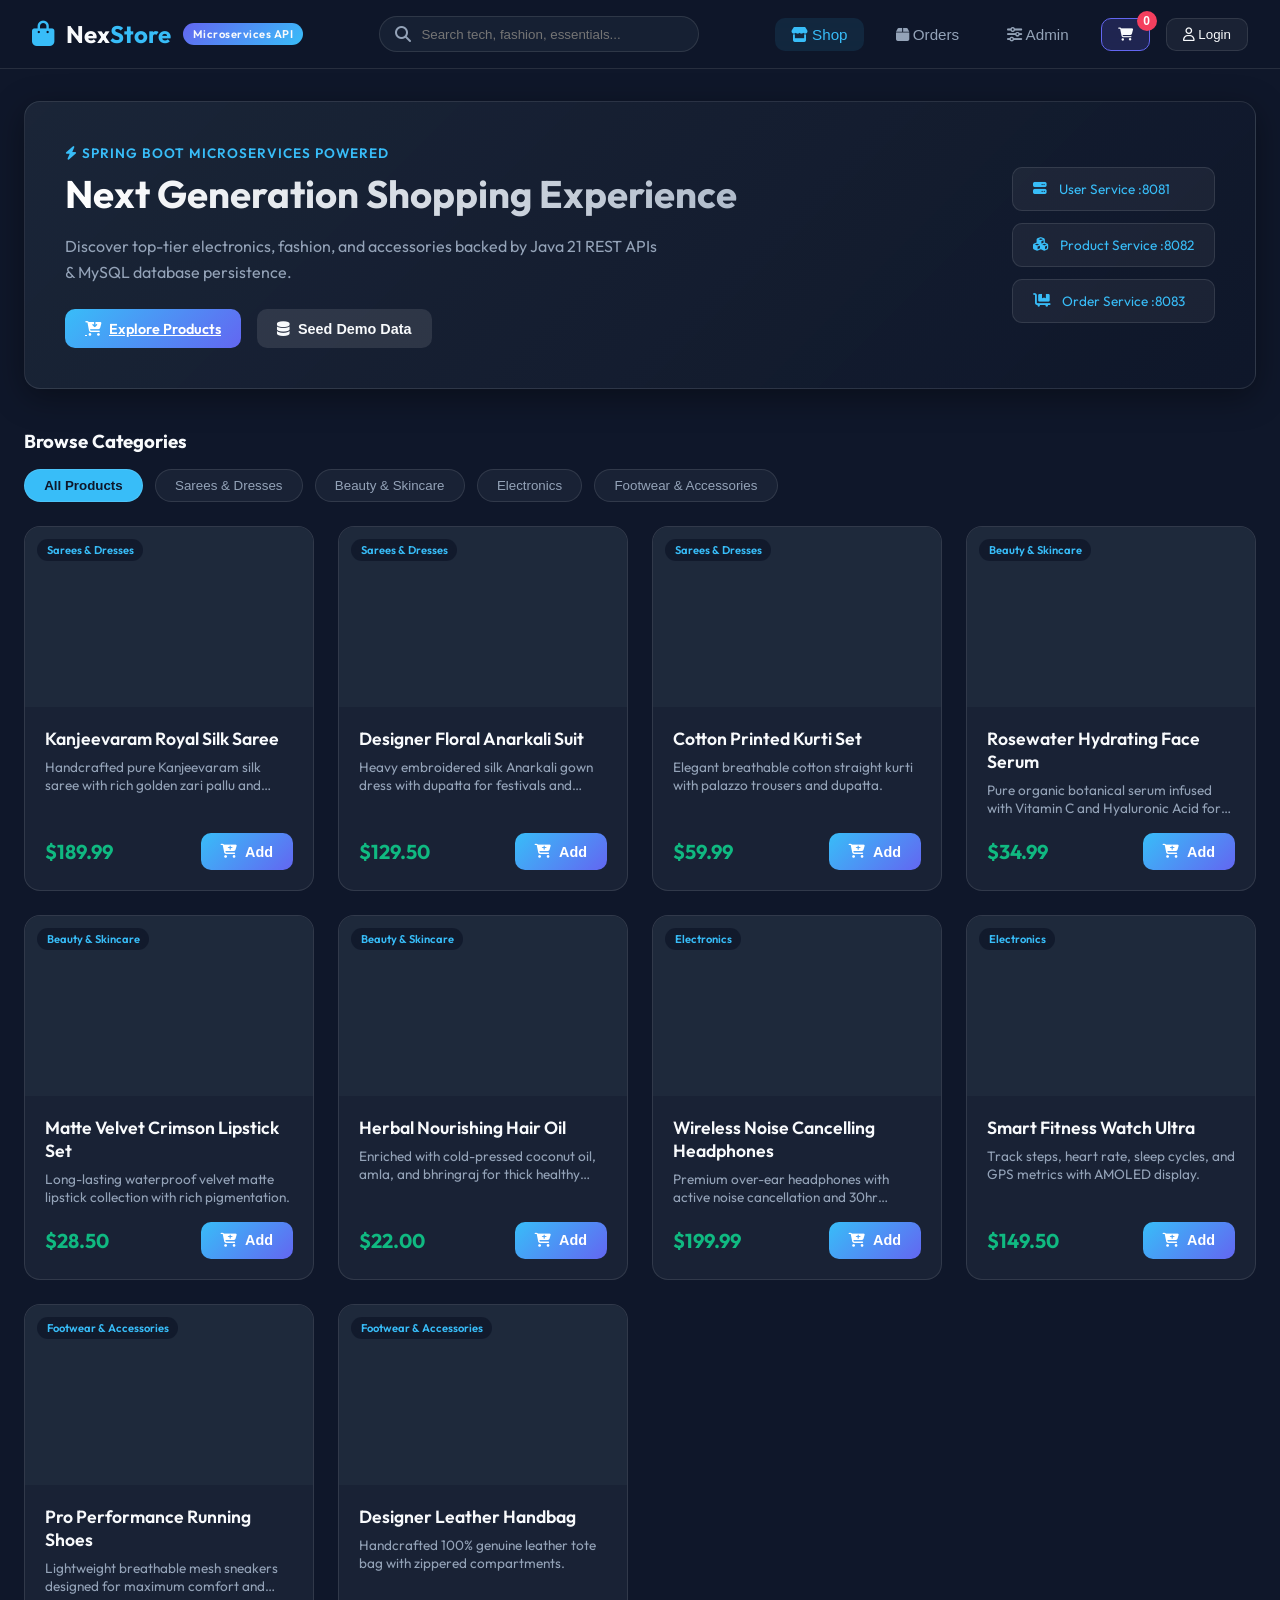
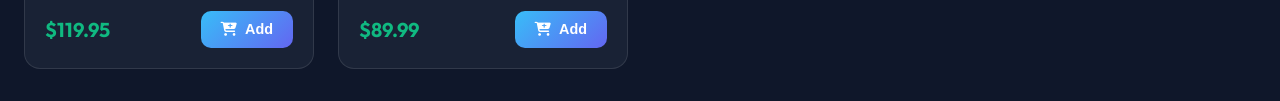
<file: index.html>
<!DOCTYPE html>
<html lang="en">
<head>
    <meta charset="UTF-8">
    <meta http-equiv="refresh" content="0; url=./frontend/index.html">
    <title>Redirecting to NexStore...</title>
    <script>
        window.location.href = "./frontend/index.html";
    </script>
</head>
<body style="background-color: #0f172a; color: white; font-family: sans-serif; display: flex; align-items: center; justify-content: center; height: 100vh;">
    <p>Redirecting to NexStore E-Commerce Application...</p>
</body>
</html>
</file>
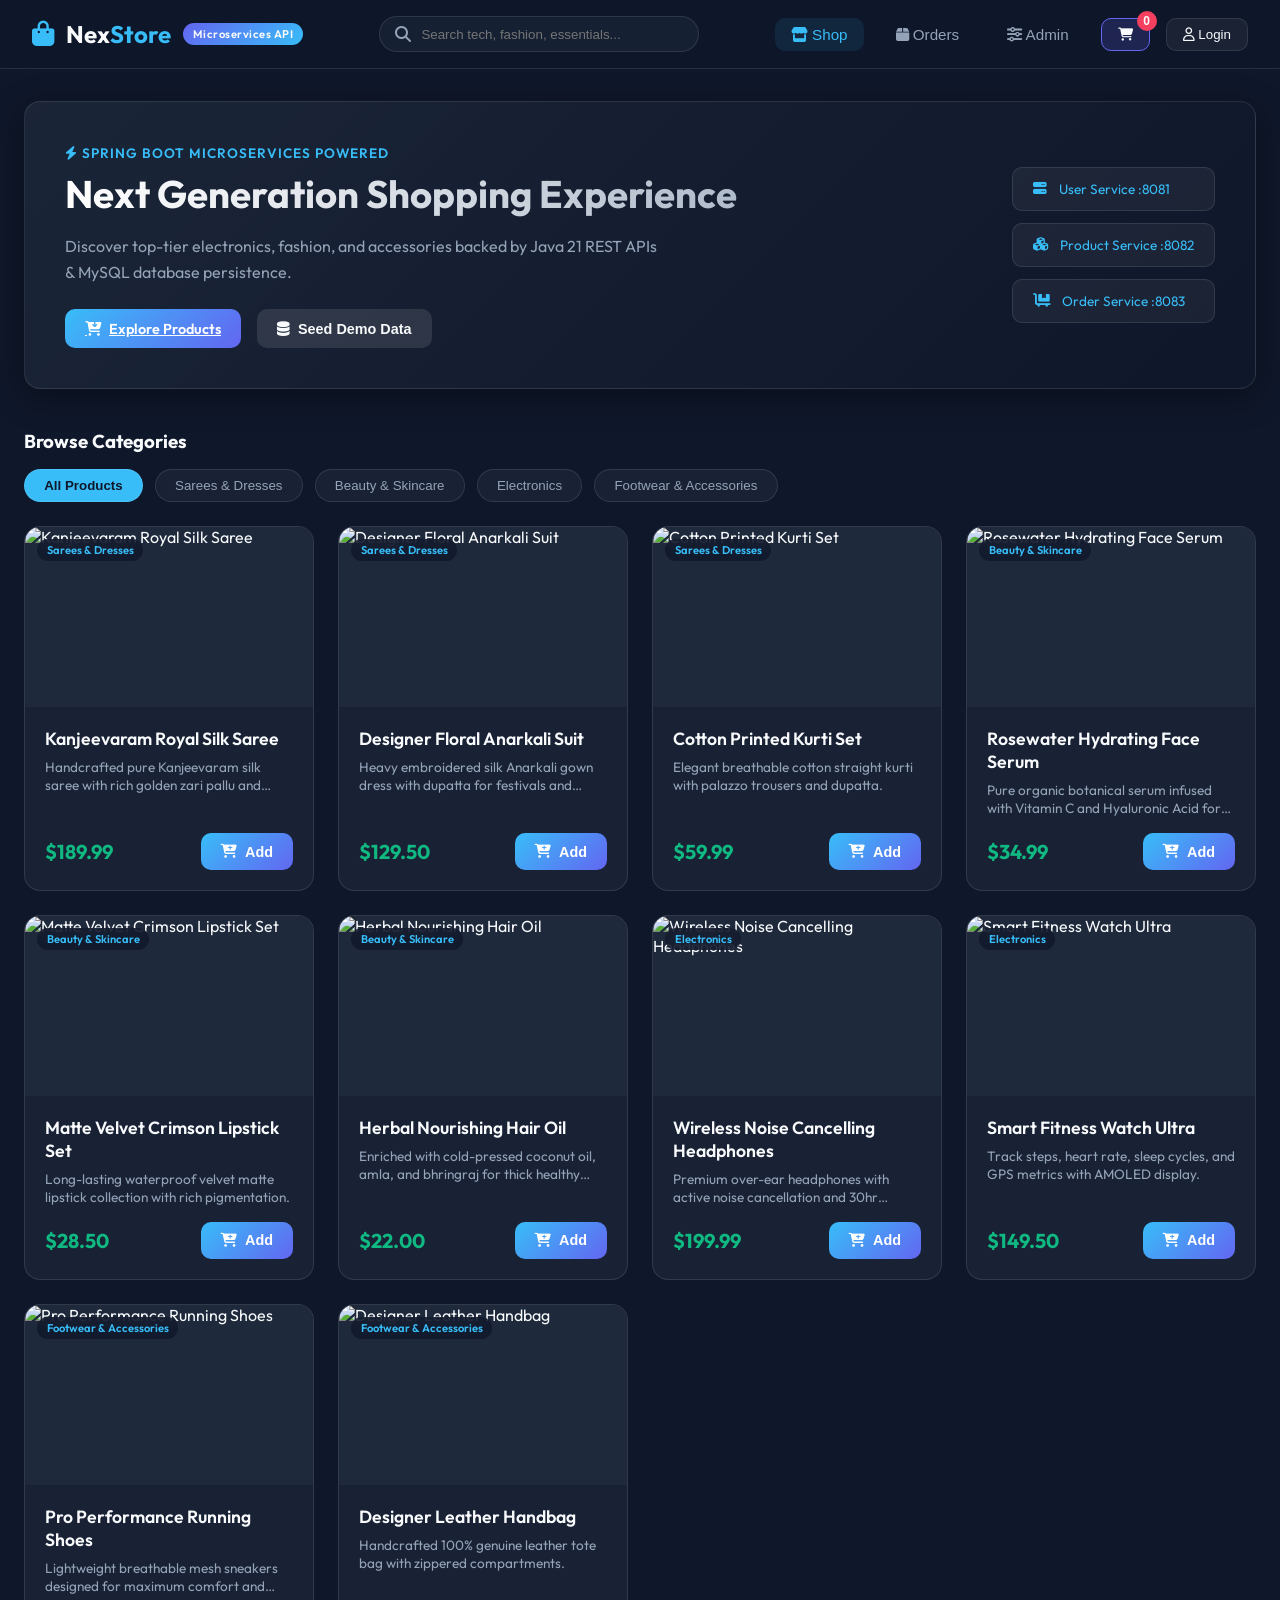
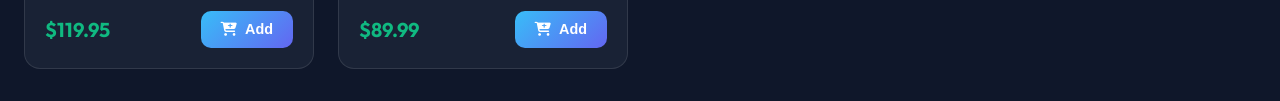
<file: frontend/index.html>
<!DOCTYPE html>
<html lang="en">
<head>
    <meta charset="UTF-8">
    <meta name="viewport" content="width=device-width, initial-scale=1.0">
    <title>NexStore | Modern Microservices E-Commerce</title>
    <!-- Google Fonts & Font Awesome Icons -->
    <link rel="preconnect" href="https://fonts.googleapis.com">
    <link rel="preconnect" href="https://fonts.gstatic.com" crossorigin>
    <link href="https://fonts.googleapis.com/css2?family=Outfit:wght@300;400;500;600;700&display=swap" rel="stylesheet">
    <link rel="stylesheet" href="https://cdnjs.cloudflare.com/ajax/libs/font-awesome/6.4.0/css/all.min.css">
    <link rel="stylesheet" href="style.css">
</head>
<body>

    <!-- ================= NAVBAR ================= -->
    <header class="navbar">
        <div class="nav-brand">
            <i class="fa-solid fa-bag-shopping brand-icon"></i>
            <span class="brand-name">Nex<span>Store</span></span>
            <span class="badge-microservice">Microservices API</span>
        </div>

        <div class="search-container">
            <i class="fa-solid fa-magnifying-glass search-icon"></i>
            <input type="text" id="searchInput" placeholder="Search tech, fashion, essentials..." onkeyup="filterProducts()">
        </div>

        <nav class="nav-links">
            <button class="nav-btn active" onclick="switchTab('home-section')"><i class="fa-solid fa-store"></i> Shop</button>
            <button class="nav-btn" onclick="switchTab('orders-section')"><i class="fa-solid fa-box"></i> Orders</button>
            <button class="nav-btn" onclick="switchTab('admin-section')"><i class="fa-solid fa-sliders"></i> Admin</button>
            
            <button class="cart-trigger" onclick="toggleCartDrawer()">
                <i class="fa-solid fa-cart-shopping"></i>
                <span class="cart-badge" id="cartCount">0</span>
            </button>

            <button class="user-profile-btn" onclick="openAuthModal()">
                <i class="fa-regular fa-user"></i>
                <span id="currentUserLabel">Login</span>
            </button>
        </nav>
    </header>

    <!-- ================= TOAST NOTIFICATIONS ================= -->
    <div id="toastContainer" class="toast-container"></div>

    <main class="main-layout">

        <!-- ================= HERO SECTION ================= -->
        <section id="home-section" class="tab-content active">
            <div class="hero-banner">
                <div class="hero-text">
                    <span class="hero-subtitle"><i class="fa-solid fa-bolt"></i> Spring Boot Microservices Powered</span>
                    <h1>Next Generation Shopping Experience</h1>
                    <p>Discover top-tier electronics, fashion, and accessories backed by Java 21 REST APIs & MySQL database persistence.</p>
                    <div class="hero-actions">
                        <a href="#products-heading" class="btn btn-primary"><i class="fa-solid fa-cart-arrow-down"></i> Explore Products</a>
                        <button class="btn btn-secondary" onclick="seedSampleProducts()"><i class="fa-solid fa-database"></i> Seed Demo Data</button>
                    </div>
                </div>
                <div class="hero-badge-card">
                    <div class="badge-item"><i class="fa-solid fa-server"></i> <span>User Service :8081</span></div>
                    <div class="badge-item"><i class="fa-solid fa-cubes"></i> <span>Product Service :8082</span></div>
                    <div class="badge-item"><i class="fa-solid fa-cart-flatbed"></i> <span>Order Service :8083</span></div>
                </div>
            </div>

            <!-- Categories Bar -->
            <div class="categories-wrapper">
                <h3 id="products-heading">Browse Categories</h3>
                <div class="category-pills" id="categoryPills">
                    <button class="pill active" onclick="filterCategory('ALL')">All Products</button>
                    <button class="pill" onclick="filterCategory('Sarees & Dresses')">Sarees & Dresses</button>
                    <button class="pill" onclick="filterCategory('Beauty & Skincare')">Beauty & Skincare</button>
                    <button class="pill" onclick="filterCategory('Electronics')">Electronics</button>
                    <button class="pill" onclick="filterCategory('Footwear & Accessories')">Footwear & Accessories</button>
                </div>
            </div>

            <!-- Product Cards Grid -->
            <div class="product-grid" id="productGrid">
                <!-- Dynamic Product Cards Injected Here -->
            </div>
        </section>

        <!-- ================= ORDERS DASHBOARD ================= -->
        <section id="orders-section" class="tab-content">
            <div class="section-header">
                <h2><i class="fa-solid fa-receipt"></i> Order Management & History</h2>
                <p>Track microservice order statuses created via REST endpoints</p>
            </div>
            <div class="orders-table-container">
                <table class="orders-table">
                    <thead>
                        <tr>
                            <th>Order ID</th>
                            <th>User ID</th>
                            <th>Product ID</th>
                            <th>Quantity</th>
                            <th>Total Price</th>
                            <th>Status</th>
                            <th>Action</th>
                        </tr>
                    </thead>
                    <tbody id="ordersTableBody">
                        <!-- Orders injected here -->
                    </tbody>
                </table>
            </div>
        </section>

        <!-- ================= ADMIN / MANAGMENT SECTION ================= -->
        <section id="admin-section" class="tab-content">
            <div class="admin-grid">
                <!-- Add Product Form -->
                <div class="glass-card">
                    <h3><i class="fa-solid fa-plus-circle"></i> Add New Product (Port 8082)</h3>
                    <form id="productForm" onsubmit="handleProductSubmit(event)">
                        <input type="hidden" id="adminProductId">
                        <div class="form-group">
                            <label>Product Name</label>
                            <input type="text" id="adminProductName" required placeholder="e.g. Wireless Headphones">
                        </div>
                        <div class="form-group">
                            <label>Description</label>
                            <input type="text" id="adminProductDesc" required placeholder="High quality noise cancellation">
                        </div>
                        <div class="form-row">
                            <div class="form-group">
                                <label>Price ($)</label>
                                <input type="number" step="0.01" id="adminProductPrice" required placeholder="99.99">
                            </div>
                            <div class="form-group">
                                <label>Quantity / Stock</label>
                                <input type="number" id="adminProductQty" required placeholder="50">
                            </div>
                        </div>
                        <div class="form-group">
                            <label>Category</label>
                            <select id="adminProductCategory">
                                <option value="Electronics">Electronics</option>
                                <option value="Fashion">Fashion</option>
                                <option value="Footwear">Footwear</option>
                                <option value="Accessories">Accessories</option>
                            </select>
                        </div>
                        <div class="form-group">
                            <label>Image URL</label>
                            <input type="url" id="adminProductImg" placeholder="https://images.unsplash.com/...">
                        </div>
                        <button type="submit" class="btn btn-primary full-width"><i class="fa-solid fa-floppy-disk"></i> Save Product to Database</button>
                    </form>
                </div>

                <!-- User Management List -->
                <div class="glass-card">
                    <h3><i class="fa-solid fa-users"></i> Registered Users (Port 8081)</h3>
                    <div class="user-list" id="adminUserList">
                        <!-- User list injected here -->
                    </div>
                </div>
            </div>
        </section>

    </main>

    <!-- ================= SLIDE-OUT CART DRAWER ================= -->
    <div id="cartOverlay" class="cart-overlay" onclick="toggleCartDrawer()"></div>
    <aside id="cartDrawer" class="cart-drawer">
        <div class="cart-header">
            <h3><i class="fa-solid fa-bag-shopping"></i> Shopping Cart</h3>
            <button class="close-btn" onclick="toggleCartDrawer()"><i class="fa-solid fa-xmark"></i></button>
        </div>

        <div class="cart-items" id="cartItemsContainer">
            <!-- Cart Items Injected Here -->
        </div>

        <div class="cart-footer">
            <div class="cart-summary-row">
                <span>Subtotal</span>
                <span id="cartSubtotal">$0.00</span>
            </div>
            <div class="cart-summary-row total">
                <span>Grand Total</span>
                <span id="cartTotal">$0.00</span>
            </div>
            <button class="btn btn-primary full-width checkout-btn" onclick="openCheckoutModal()">
                Proceed to Checkout <i class="fa-solid fa-arrow-right"></i>
            </button>
        </div>
    </aside>

    <!-- ================= CHECKOUT MODAL ================= -->
    <div id="checkoutModal" class="modal-overlay">
        <div class="modal-card">
            <div class="modal-header">
                <h3><i class="fa-solid fa-shield-halved"></i> Checkout & Place Order</h3>
                <button class="close-btn" onclick="closeCheckoutModal()"><i class="fa-solid fa-xmark"></i></button>
            </div>
            <div class="modal-body">
                <div class="form-group">
                    <label>Select Registered User</label>
                    <select id="checkoutUserSelect" required>
                        <!-- Dynamic user options -->
                    </select>
                </div>
                <div class="form-group">
                    <label>Shipping Address</label>
                    <input type="text" id="checkoutAddress" placeholder="123 Tech Park, Hyderabad, TG" value="123 Tech Park, Hyderabad, India">
                </div>
                <div class="checkout-summary-box">
                    <h4>Order Summary</h4>
                    <div id="checkoutItemsList"></div>
                    <div class="summary-total">Total Amount: <span id="checkoutTotalAmount">$0.00</span></div>
                </div>
            </div>
            <div class="modal-footer">
                <button class="btn btn-secondary" onclick="closeCheckoutModal()">Cancel</button>
                <button class="btn btn-primary" onclick="submitOrder()"><i class="fa-solid fa-check-double"></i> Confirm & Place Order</button>
            </div>
        </div>
    </div>

    <!-- ================= AUTH / USER MODAL ================= -->
    <div id="authModal" class="modal-overlay">
        <div class="modal-card">
            <div class="modal-header">
                <h3 id="authTitle"><i class="fa-solid fa-user-plus"></i> User Registration</h3>
                <button class="close-btn" onclick="closeAuthModal()"><i class="fa-solid fa-xmark"></i></button>
            </div>
            <div class="modal-body">
                <form id="authForm" onsubmit="handleAuthSubmit(event)">
                    <div class="form-row">
                        <div class="form-group">
                            <label>First Name</label>
                            <input type="text" id="authFirstName" required placeholder="Rahul">
                        </div>
                        <div class="form-group">
                            <label>Last Name</label>
                            <input type="text" id="authLastName" required placeholder="Sharma">
                        </div>
                    </div>
                    <div class="form-group">
                        <label>Email Address</label>
                        <input type="email" id="authEmail" required placeholder="rahul@example.com">
                    </div>
                    <div class="form-group">
                        <label>Password</label>
                        <input type="password" id="authPassword" required placeholder="••••••••">
                    </div>
                    <div class="form-row">
                        <div class="form-group">
                            <label>Phone Number</label>
                            <input type="text" id="authPhone" placeholder="9876543210">
                        </div>
                        <div class="form-group">
                            <label>Role</label>
                            <select id="authRole">
                                <option value="CUSTOMER">CUSTOMER</option>
                                <option value="ADMIN">ADMIN</option>
                            </select>
                        </div>
                    </div>
                    <button type="submit" class="btn btn-primary full-width"><i class="fa-solid fa-user-check"></i> Register User (Port 8081)</button>
                </form>
            </div>
        </div>
    </div>

    <script src="script.js"></script>
</body>
</html>
</file>
<file: frontend/style.css>
/* ================= GLOBAL STYLES & DESIGN SYSTEM ================= */
:root {
    --bg-primary: #0f172a;
    --bg-secondary: #1e293b;
    --bg-card: rgba(30, 41, 59, 0.7);
    --accent-blue: #38bdf8;
    --accent-indigo: #6366f1;
    --accent-emerald: #10b981;
    --accent-rose: #f43f5e;
    --text-main: #f8fafc;
    --text-muted: #94a3b8;
    --border-glass: rgba(255, 255, 255, 0.1);
    --shadow-glow: 0 8px 32px 0 rgba(0, 0, 0, 0.37);
    --radius-lg: 16px;
    --radius-md: 10px;
    --font-sans: 'Outfit', -apple-system, BlinkMacSystemFont, sans-serif;
}

* {
    margin: 0;
    padding: 0;
    box-sizing: border-box;
}

body {
    font-family: var(--font-sans);
    background-color: var(--bg-primary);
    color: var(--text-main);
    min-height: 100vh;
    overflow-x: hidden;
}

/* ================= NAVBAR ================= */
.navbar {
    display: flex;
    align-items: center;
    justify-content: space-between;
    padding: 1rem 2rem;
    background: rgba(15, 23, 42, 0.85);
    backdrop-filter: blur(16px);
    border-bottom: 1px solid var(--border-glass);
    position: sticky;
    top: 0;
    z-index: 100;
}

.nav-brand {
    display: flex;
    align-items: center;
    gap: 0.75rem;
}

.brand-icon {
    font-size: 1.6rem;
    color: var(--accent-blue);
}

.brand-name {
    font-size: 1.5rem;
    font-weight: 700;
    color: var(--text-main);
}

.brand-name span {
    color: var(--accent-blue);
}

.badge-microservice {
    background: linear-gradient(135deg, var(--accent-indigo), var(--accent-blue));
    font-size: 0.7rem;
    padding: 0.25rem 0.6rem;
    border-radius: 20px;
    font-weight: 600;
    letter-spacing: 0.5px;
}

.search-container {
    position: relative;
    width: 320px;
}

.search-icon {
    position: absolute;
    left: 1rem;
    top: 50%;
    transform: translateY(-50%);
    color: var(--text-muted);
}

.search-container input {
    width: 100%;
    padding: 0.6rem 1rem 0.6rem 2.6rem;
    border-radius: 20px;
    border: 1px solid var(--border-glass);
    background: rgba(30, 41, 59, 0.6);
    color: var(--text-main);
    outline: none;
    transition: all 0.3s ease;
}

.search-container input:focus {
    border-color: var(--accent-blue);
    box-shadow: 0 0 12px rgba(56, 189, 248, 0.3);
}

.nav-links {
    display: flex;
    align-items: center;
    gap: 1rem;
}

.nav-btn {
    background: transparent;
    border: none;
    color: var(--text-muted);
    font-size: 0.95rem;
    font-weight: 500;
    padding: 0.5rem 1rem;
    border-radius: var(--radius-md);
    cursor: pointer;
    transition: all 0.3s ease;
}

.nav-btn.active, .nav-btn:hover {
    color: var(--accent-blue);
    background: rgba(56, 189, 248, 0.1);
}

.cart-trigger {
    position: relative;
    background: rgba(99, 102, 241, 0.2);
    border: 1px solid var(--accent-indigo);
    color: var(--text-main);
    padding: 0.5rem 1rem;
    border-radius: var(--radius-md);
    cursor: pointer;
    transition: all 0.3s ease;
}

.cart-trigger:hover {
    background: var(--accent-indigo);
    transform: translateY(-2px);
}

.cart-badge {
    position: absolute;
    top: -8px;
    right: -8px;
    background: var(--accent-rose);
    color: white;
    font-size: 0.75rem;
    font-weight: 700;
    width: 20px;
    height: 20px;
    border-radius: 50%;
    display: flex;
    align-items: center;
    justify-content: center;
}

.user-profile-btn {
    background: rgba(255, 255, 255, 0.05);
    border: 1px solid var(--border-glass);
    color: var(--text-main);
    padding: 0.5rem 1rem;
    border-radius: var(--radius-md);
    cursor: pointer;
}

/* ================= HERO & LAYOUT ================= */
.main-layout {
    max-width: 1280px;
    margin: 0 auto;
    padding: 2rem 1.5rem;
}

.hero-banner {
    display: grid;
    grid-template-columns: 1fr auto;
    gap: 2rem;
    align-items: center;
    background: linear-gradient(135deg, rgba(30, 41, 59, 0.8), rgba(15, 23, 42, 0.9));
    border: 1px solid var(--border-glass);
    border-radius: var(--radius-lg);
    padding: 2.5rem;
    margin-bottom: 2.5rem;
    box-shadow: var(--shadow-glow);
}

.hero-subtitle {
    color: var(--accent-blue);
    font-size: 0.85rem;
    font-weight: 600;
    text-transform: uppercase;
    letter-spacing: 1px;
}

.hero-text h1 {
    font-size: 2.4rem;
    font-weight: 700;
    margin: 0.5rem 0 1rem 0;
    background: linear-gradient(to right, #ffffff, #94a3b8);
    -webkit-background-clip: text;
    -webkit-text-fill-color: transparent;
}

.hero-text p {
    color: var(--text-muted);
    line-height: 1.6;
    margin-bottom: 1.5rem;
    max-width: 600px;
}

.hero-actions {
    display: flex;
    gap: 1rem;
}

.hero-badge-card {
    display: flex;
    flex-direction: column;
    gap: 0.75rem;
}

.badge-item {
    display: flex;
    align-items: center;
    gap: 0.75rem;
    background: rgba(255, 255, 255, 0.05);
    border: 1px solid var(--border-glass);
    padding: 0.75rem 1.25rem;
    border-radius: var(--radius-md);
    font-size: 0.85rem;
    color: var(--accent-blue);
}

/* ================= BUTTONS & FORMS ================= */
.btn {
    padding: 0.65rem 1.25rem;
    border-radius: var(--radius-md);
    font-weight: 600;
    font-size: 0.9rem;
    cursor: pointer;
    border: none;
    display: inline-flex;
    align-items: center;
    gap: 0.5rem;
    transition: all 0.3s ease;
}

.btn-primary {
    background: linear-gradient(135deg, var(--accent-blue), var(--accent-indigo));
    color: #fff;
}

.btn-primary:hover {
    opacity: 0.9;
    transform: translateY(-2px);
}

.btn-secondary {
    background: rgba(255, 255, 255, 0.1);
    color: var(--text-main);
}

.btn-secondary:hover {
    background: rgba(255, 255, 255, 0.2);
}

.btn-danger {
    background: var(--accent-rose);
    color: #fff;
}

.full-width {
    width: 100%;
    justify-content: center;
}

/* ================= CATEGORIES & PRODUCT GRID ================= */
.categories-wrapper {
    margin-bottom: 1.5rem;
}

.categories-wrapper h3 {
    margin-bottom: 1rem;
}

.category-pills {
    display: flex;
    gap: 0.75rem;
    overflow-x: auto;
}

.pill {
    background: rgba(30, 41, 59, 0.7);
    border: 1px solid var(--border-glass);
    color: var(--text-muted);
    padding: 0.5rem 1.2rem;
    border-radius: 20px;
    cursor: pointer;
    transition: all 0.3s ease;
}

.pill.active, .pill:hover {
    background: var(--accent-blue);
    color: #0f172a;
    font-weight: 600;
}

.product-grid {
    display: grid;
    grid-template-columns: repeat(auto-fill, minmax(260px, 1fr));
    gap: 1.5rem;
}

.product-card {
    background: var(--bg-card);
    border: 1px solid var(--border-glass);
    border-radius: var(--radius-lg);
    overflow: hidden;
    transition: all 0.3s ease;
    display: flex;
    flex-direction: column;
}

.product-card:hover {
    transform: translateY(-6px);
    border-color: var(--accent-blue);
    box-shadow: 0 12px 24px rgba(0, 0, 0, 0.4);
}

.product-img-wrapper {
    position: relative;
    width: 100%;
    height: 180px;
    overflow: hidden;
    background: #1e293b;
}

.product-img-wrapper img {
    width: 100%;
    height: 100%;
    object-fit: cover;
    transition: transform 0.4s ease;
}

.product-card:hover .product-img-wrapper img {
    transform: scale(1.08);
}

.category-tag {
    position: absolute;
    top: 0.75rem;
    left: 0.75rem;
    background: rgba(15, 23, 42, 0.8);
    backdrop-filter: blur(8px);
    color: var(--accent-blue);
    font-size: 0.7rem;
    font-weight: 600;
    padding: 0.25rem 0.6rem;
    border-radius: 12px;
}

.product-content {
    padding: 1.25rem;
    display: flex;
    flex-direction: column;
    flex-grow: 1;
}

.product-title {
    font-size: 1.1rem;
    font-weight: 600;
    margin-bottom: 0.5rem;
}

.product-desc {
    font-size: 0.85rem;
    color: var(--text-muted);
    margin-bottom: 1rem;
    display: -webkit-box;
    -webkit-line-clamp: 2;
    -webkit-box-orient: vertical;
    overflow: hidden;
}

.product-footer {
    margin-top: auto;
    display: flex;
    align-items: center;
    justify-content: space-between;
}

.product-price {
    font-size: 1.25rem;
    font-weight: 700;
    color: var(--accent-emerald);
}

/* ================= CART DRAWER ================= */
.cart-overlay {
    position: fixed;
    top: 0;
    left: 0;
    width: 100vw;
    height: 100vh;
    background: rgba(0, 0, 0, 0.6);
    backdrop-filter: blur(4px);
    z-index: 200;
    opacity: 0;
    pointer-events: none;
    transition: opacity 0.3s ease;
}

.cart-overlay.active {
    opacity: 1;
    pointer-events: all;
}

.cart-drawer {
    position: fixed;
    top: 0;
    right: -420px;
    width: 400px;
    height: 100vh;
    background: var(--bg-secondary);
    border-left: 1px solid var(--border-glass);
    z-index: 201;
    display: flex;
    flex-direction: column;
    transition: right 0.3s ease;
    padding: 1.5rem;
}

.cart-drawer.active {
    right: 0;
}

.cart-header {
    display: flex;
    align-items: center;
    justify-content: space-between;
    padding-bottom: 1rem;
    border-bottom: 1px solid var(--border-glass);
}

.close-btn {
    background: transparent;
    border: none;
    color: var(--text-muted);
    font-size: 1.4rem;
    cursor: pointer;
}

.cart-items {
    flex-grow: 1;
    overflow-y: auto;
    padding: 1rem 0;
    display: flex;
    flex-direction: column;
    gap: 1rem;
}

.cart-item {
    display: flex;
    align-items: center;
    gap: 1rem;
    background: rgba(15, 23, 42, 0.5);
    padding: 0.75rem;
    border-radius: var(--radius-md);
    border: 1px solid var(--border-glass);
}

.cart-item-img {
    width: 50px;
    height: 50px;
    border-radius: 8px;
    object-fit: cover;
}

.cart-item-details {
    flex-grow: 1;
}

.cart-item-title {
    font-size: 0.9rem;
    font-weight: 600;
}

.cart-item-price {
    font-size: 0.85rem;
    color: var(--accent-emerald);
}

.qty-controls {
    display: flex;
    align-items: center;
    gap: 0.5rem;
}

.qty-btn {
    width: 24px;
    height: 24px;
    border-radius: 50%;
    background: rgba(255, 255, 255, 0.1);
    border: none;
    color: white;
    cursor: pointer;
}

.cart-footer {
    padding-top: 1rem;
    border-top: 1px solid var(--border-glass);
}

.cart-summary-row {
    display: flex;
    justify-content: space-between;
    margin-bottom: 0.5rem;
    color: var(--text-muted);
}

.cart-summary-row.total {
    font-size: 1.15rem;
    font-weight: 700;
    color: var(--text-main);
    margin-bottom: 1rem;
}

/* ================= MODAL DIALOGS ================= */
.modal-overlay {
    position: fixed;
    top: 0;
    left: 0;
    width: 100vw;
    height: 100vh;
    background: rgba(0, 0, 0, 0.7);
    backdrop-filter: blur(6px);
    z-index: 300;
    display: flex;
    align-items: center;
    justify-content: center;
    opacity: 0;
    pointer-events: none;
    transition: opacity 0.3s ease;
}

.modal-overlay.active {
    opacity: 1;
    pointer-events: all;
}

.modal-card {
    background: var(--bg-secondary);
    border: 1px solid var(--border-glass);
    border-radius: var(--radius-lg);
    width: 90%;
    max-width: 500px;
    padding: 2rem;
    box-shadow: var(--shadow-glow);
}

.modal-header {
    display: flex;
    justify-content: space-between;
    align-items: center;
    margin-bottom: 1.5rem;
}

.form-group {
    margin-bottom: 1rem;
}

.form-group label {
    display: block;
    font-size: 0.85rem;
    color: var(--text-muted);
    margin-bottom: 0.4rem;
}

.form-group input, .form-group select {
    width: 100%;
    padding: 0.65rem;
    border-radius: var(--radius-md);
    background: rgba(15, 23, 42, 0.6);
    border: 1px solid var(--border-glass);
    color: white;
    outline: none;
}

.form-row {
    display: grid;
    grid-template-columns: 1fr 1fr;
    gap: 1rem;
}

.modal-footer {
    display: flex;
    justify-content: flex-end;
    gap: 1rem;
    margin-top: 1.5rem;
}

/* ================= TABLES & ADMIN ================= */
.tab-content {
    display: none;
}

.tab-content.active {
    display: block;
}

.orders-table-container {
    background: var(--bg-secondary);
    border-radius: var(--radius-lg);
    border: 1px solid var(--border-glass);
    overflow-x: auto;
    margin-top: 1.5rem;
}

.orders-table {
    width: 100%;
    border-collapse: collapse;
}

.orders-table th, .orders-table td {
    padding: 1rem;
    text-align: left;
    border-bottom: 1px solid var(--border-glass);
}

.orders-table th {
    background: rgba(15, 23, 42, 0.6);
    color: var(--accent-blue);

}

.status-pill {
    padding: 0.25rem 0.75rem;
    border-radius: 12px;
    font-size: 0.75rem;
    font-weight: 600;
}

.status-pill.PLACED { background: rgba(56, 189, 248, 0.2); color: var(--accent-blue); }
.status-pill.DELIVERED { background: rgba(16, 185, 129, 0.2); color: var(--accent-emerald); }

.admin-grid {
    display: grid;
    grid-template-columns: 1fr 1fr;
    gap: 2rem;
}

.glass-card {
    background: var(--bg-secondary);
    border: 1px solid var(--border-glass);
    border-radius: var(--radius-lg);
    padding: 1.5rem;
}

.toast-container {
    position: fixed;
    bottom: 2rem;
    right: 2rem;
    z-index: 999;
    display: flex;
    flex-direction: column;
    gap: 0.75rem;
}

.toast {
    background: rgba(30, 41, 59, 0.95);
    border-left: 4px solid var(--accent-blue);
    padding: 1rem 1.5rem;
    border-radius: 8px;
    color: white;
    box-shadow: 0 4px 12px rgba(0,0,0,0.3);
    animation: slideIn 0.3s ease;
}

@keyframes slideIn {
    from { transform: translateX(100%); }
    to { transform: translateX(0); }
}
</file>
